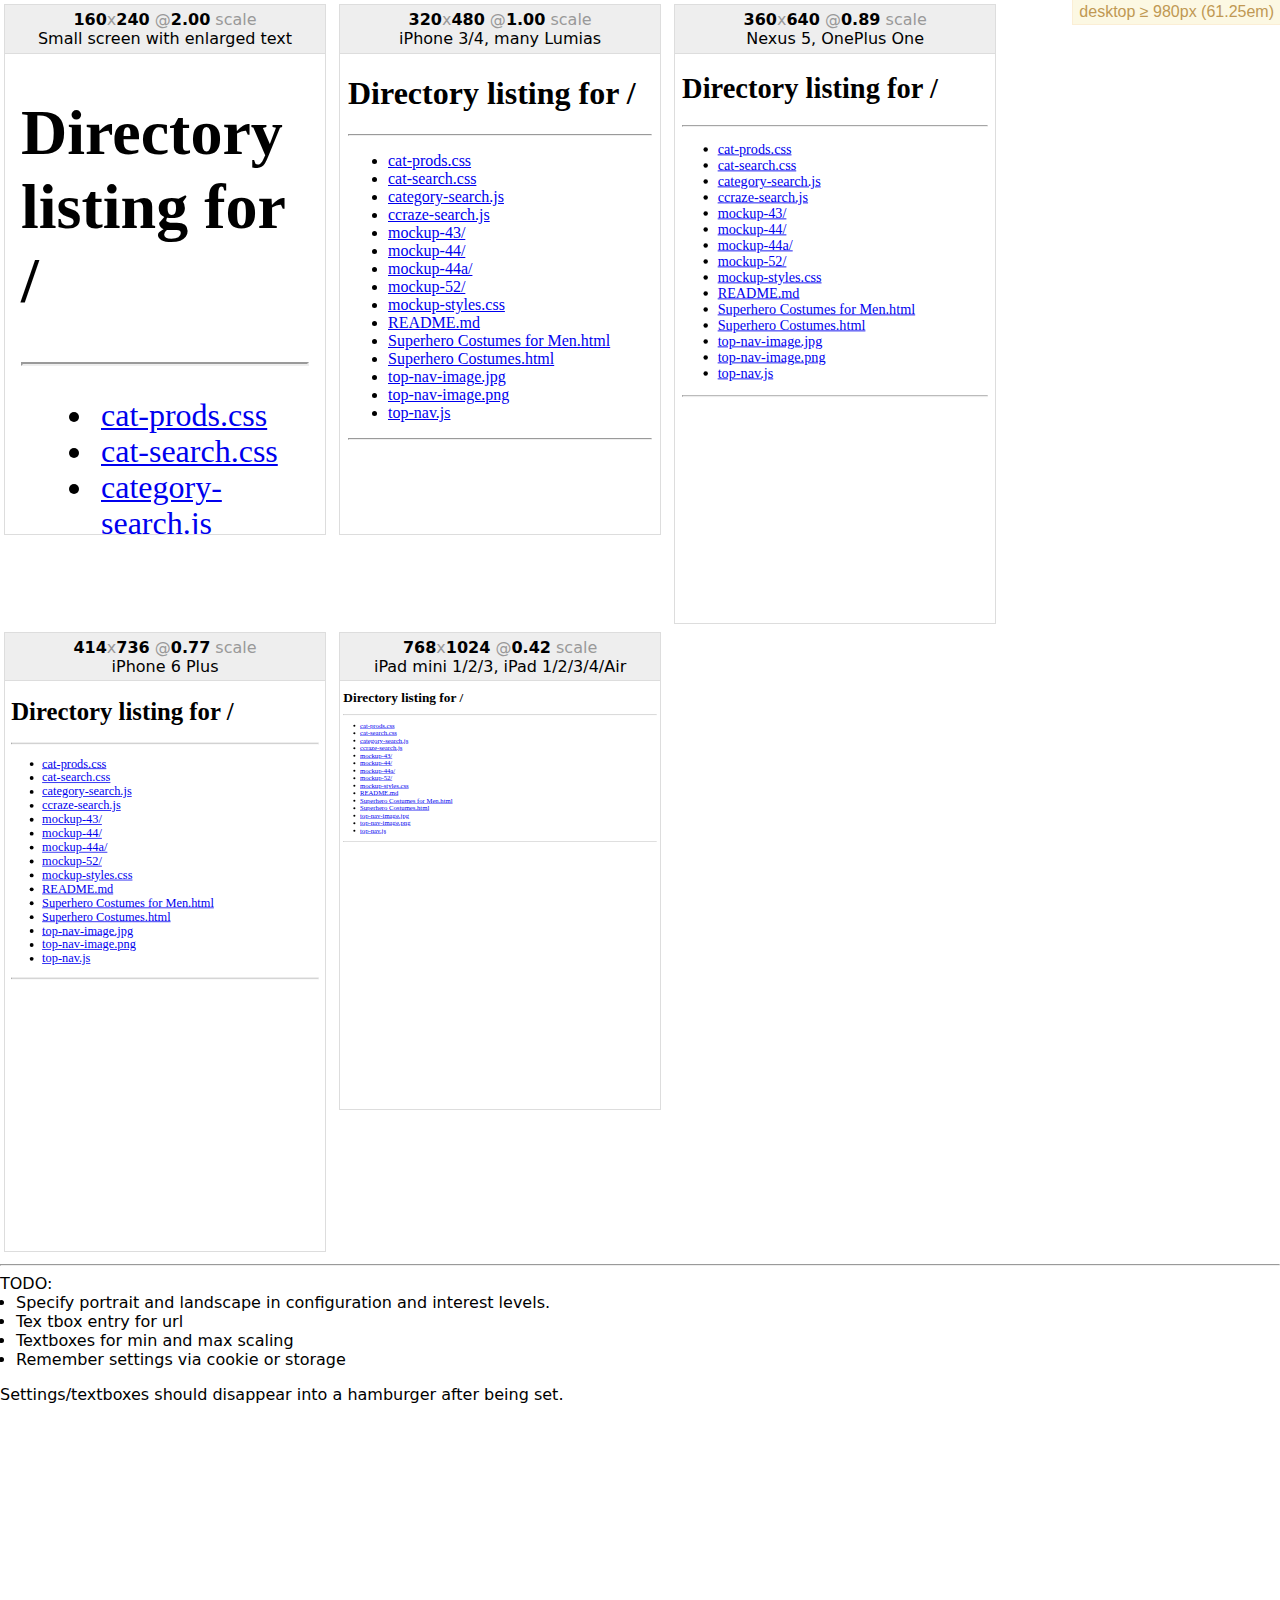
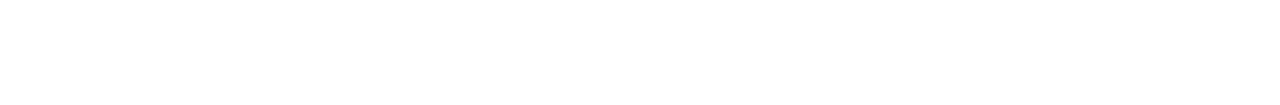
<file: mockup-52/footer/multiview.html>
<!DOCTYPE html>
<html>
  <head>
    <meta charset="UTF-8">
    <meta name="viewport" content="width=device-width, initial-scale=1">
    <title>Responsive Header Experiment</title>
    <link rel="stylesheet" href="css/app.css">
    <style>
      iframe {
        overflow: auto;
        display: inline-block;
        vertical-align: top;
        border: 0;
      }

      .view-container {
        display: inline-block;
        vertical-align: top;
        outline: 1px #ddd solid;
        width: 320px;
        margin: 5px;
        position: relative;
      }

      header {
        border-bottom: 1px #ddd solid;
        text-align: center;
        padding: .3em;
        background: #eee;
      }

      .dim .x,
      .dim .y,
      .dim .scale {
        font-weight: bold;
      }

      .dim .by {
        color: #999;
        font-weight: normal;
      }

      .dim .by:before,
      .dim .by:after {
        content: ' ';
        display: none;
        font-weight: normal;
      }

      .dim .scale:before {
        content: ' @';
        color: #999;
        font-weight: normal;
      }

      .dim .scale:after {
        content: ' scale';
        color: #999;
        font-weight: normal;
      }

      .dim .px {
        display: none;
        color: #999;
        font-weight: normal;
      }

      li {
        list-style: disc outside none;
        margin-left: 1em;
      }

    </style>
  </head>
  <body>
    <template id="tmpl1">
      <div class="view-container">
        <header>
          <div class="dim"><span class="x"></span><span class="px">px</span><span class="by">x</span><span class="y"></span><span class="px">px</span><span class="scale"></span>
          </div>
          <div class="name"></div>
        </header>
        <iframe class="viewer"></iframe>
      </div>
    </template>
    <div class="viewers"></div>
    <hr>
    <div class="more">TODO:
      <ul class="todo">
        <li>Specify portrait and landscape in configuration and interest levels.</li>
        <li>Tex tbox entry for url</li>
        <li>Textboxes for min and max scaling</li>
        <li>Remember settings via cookie or storage</li>
      </ul>
      <div class="notes">
        <p>Settings/textboxes should disappear into a hamburger after being set.</p>
      </div>
    </div>
    <!---->
    <!-- requisite jquery-->
    <!-- to continue supporting IE 8, we need to stay on jquery's 1.x branch-->
    <!---->
    <script src="https://cdnjs.cloudflare.com/ajax/libs/jquery/1.11.3/jquery.js"></script>
    <script>
      var iframes = [
        { dim: [160, 240],
          desc: 'Small screen with enlarged text',
          type: 'phone',
          interest: 1 },
        { dim: [320, 480],
          desc: 'iPhone 3/4, many Lumias',
          type: 'phone',
          interest: 1 },
        { dim: [360, 640],
          desc: 'Nexus 5, OnePlus One',
          type: 'phone',
          interest: 1 },
        { dim: [414, 736],
          desc: 'iPhone 6 Plus',
          type: 'phablet',
          interest: 1 },
        { dim: [504, 504],
          desc: 'Blackberry Passport',
          type: 'phablet',
          interest: 2 },
        { dim: [412, 690],
          desc: 'Nexus 6',
          type: 'phablet',
          interest: 2 },
        { dim: [768, 1024],
          desc: 'iPad mini 1/2/3, iPad 1/2/3/4/Air',
          type: 'tablet',
          interest: 1 },
        { dim: [800, 1280],
          desc: 'Galaxy Tabs',
          type: 'tablet',
          interest: 2 },
        { dim: [427, 240],
          desc: 'Google Glass',
          type: 'other',
          interest: 2 },
        { dim: [1920, 1080],
          desc: '17" VAIO',
          type: 'desktop',
          interest: 2 },
        { dim: [960, 1080],
          desc: '17" VAIO half-screen',
          type: 'desktop',
          interest: 2 },
        { dim: [1366, 768],
          desc: '15" laptop',
          type: 'desktop',
          interest: 2 },
      ];

      $(function () {
        //
        // create specified iframes, zooming larger ones so that the
        // max iframe width is 320px.
        //
        var tmpl = $('#tmpl1')[0].content,
            $viewers = $('.viewers'),
            $newContainer, viewer, height;

        iframes.forEach(function (iframe, index) {
          if (iframe.interest <= 1) {
            var scale = 320 / iframe.dim[0];

            $(tmpl)
              .find('.x').text(iframe.dim[0])
                .end()
              .find('.y').text(iframe.dim[1])
                .end()
              .find('.scale').text(scale.toFixed(2))
                .end()
              .find('.name').text(iframe.desc)
                .end()
              .find('.viewer')
                .attr('src', '/')
                .css({
                  width: iframe.dim[0] + 'px',
                  height: iframe.dim[1] + 'px',
                  transformOrigin: '0 0',
                  transform: `scale(${scale})`
                });

            $viewers.append(document.importNode(tmpl, true));

            $newContainer = $viewers.children().last();
            viewer = $newContainer.find('.viewer')[0];
            height = viewer.offsetTop + (viewer.offsetHeight * scale) + 'px';

            $newContainer.css({
              width: '320px',
              height: height
            });

          }
        });

        //
        // If there's a url in the url fragment, go there.
        //
        function examineHash () {
          var qs, i, pair, ret = {};

          qs = window.location.hash.substring(1);
          qs = qs.split('&').map(function (s) { return s.trim(); });

          for (i = 0; i < qs.length; i++) {
            pair = qs[i].split('=');
            ret[decodeURI(pair[0])] = decodeURI(pair[1]);
          }

          if (ret.url) {
            $('iframe').attr('src', ret.url);
          }
        }

        //
        // Examine the url now, as the dom is ready,
        // and examine it again whenever the hash changes.
        //
        examineHash();
        $(window).on('hashchange', examineHash);
      });
    </script>
  </body>
</html>
</file>
<file: mockup-52/footer/css/app.css>
@charset "UTF-8";
/*
 * For an idea about storing color progressions with sass maps:
 * [Sass Color Maps by Zach Green on CodePen](http://codepen.io/zgreen/blog/sass-color-maps)
 */
/*
** simple named colors,
** mostly ordered by color value.
*/
/*
** grays - numbered with the color digit(s) shared
** by all its rgb components.
*/
/*
** other numbered colors.
** without logical numbering at the moment.
** i'm not sure how to organize them.
** mostly i'm just trying to keep the list short by
** removing colors that i'm no longer using.
** higher numbers should represent "lighter" colors.
*/
/*
** semantically named colors.
*/
/*
** purpose-named colors
**
** TODO: Some of these colors need to be moved to an app-specific scss file.
*/
/*
 * fix box-sizing
 *
 * see also:
 * -- http://www.paulirish.com/2012/box-sizing-border-box-ftw/
 * -- https://css-tricks.com/inheriting-box-sizing-probably-slightly-better-best-practice/
 * -- https://css-tricks.com/box-sizing/
 *
 * this is in pre-normalize because normalize.css sets the box-sizing
 * property for some elements. I'll see later whether or not I like
 * those overrides. If not, then we'll move these box-sizing styles
 * to post-normalize.
 *
 */
html {
  -webkit-box-sizing: border-box;
          box-sizing: border-box; }

*,
*:before,
*:after {
  -webkit-box-sizing: inherit;
          box-sizing: inherit; }

/*! normalize.css v3.0.3 | MIT License | github.com/necolas/normalize.css */
/**
 * 1. Set default font family to sans-serif.
 * 2. Prevent iOS and IE text size adjust after device orientation change,
 *    without disabling user zoom.
 */
html {
  font-family: sans-serif;
  /* 1 */
  -ms-text-size-adjust: 100%;
  /* 2 */
  -webkit-text-size-adjust: 100%;
  /* 2 */ }

/**
 * Remove default margin.
 */
body {
  margin: 0; }

/* HTML5 display definitions
   ========================================================================== */
/**
 * Correct `block` display not defined for any HTML5 element in IE 8/9.
 * Correct `block` display not defined for `details` or `summary` in IE 10/11
 * and Firefox.
 * Correct `block` display not defined for `main` in IE 11.
 */
article,
aside,
details,
figcaption,
figure,
footer,
header,
hgroup,
main,
menu,
nav,
section,
summary {
  display: block; }

/**
 * 1. Correct `inline-block` display not defined in IE 8/9.
 * 2. Normalize vertical alignment of `progress` in Chrome, Firefox, and Opera.
 */
audio,
canvas,
progress,
video {
  display: inline-block;
  /* 1 */
  vertical-align: baseline;
  /* 2 */ }

/**
 * Prevent modern browsers from displaying `audio` without controls.
 * Remove excess height in iOS 5 devices.
 */
audio:not([controls]) {
  display: none;
  height: 0; }

/**
 * Address `[hidden]` styling not present in IE 8/9/10.
 * Hide the `template` element in IE 8/9/10/11, Safari, and Firefox < 22.
 */
[hidden],
template {
  display: none; }

/* Links
   ========================================================================== */
/**
 * Remove the gray background color from active links in IE 10.
 */
a {
  background-color: transparent; }

/**
 * Improve readability of focused elements when they are also in an
 * active/hover state.
 */
a:active,
a:hover {
  outline: 0; }

/* Text-level semantics
   ========================================================================== */
/**
 * Address styling not present in IE 8/9/10/11, Safari, and Chrome.
 */
abbr[title] {
  border-bottom: 1px dotted; }

/**
 * Address style set to `bolder` in Firefox 4+, Safari, and Chrome.
 */
b,
strong {
  font-weight: bold; }

/**
 * Address styling not present in Safari and Chrome.
 */
dfn {
  font-style: italic; }

/**
 * Address variable `h1` font-size and margin within `section` and `article`
 * contexts in Firefox 4+, Safari, and Chrome.
 */
h1 {
  font-size: 2em;
  margin: 0.67em 0; }

/**
 * Address styling not present in IE 8/9.
 */
mark {
  background: #ff0;
  color: #000; }

/**
 * Address inconsistent and variable font size in all browsers.
 */
small {
  font-size: 80%; }

/**
 * Prevent `sub` and `sup` affecting `line-height` in all browsers.
 */
sub,
sup {
  font-size: 75%;
  line-height: 0;
  position: relative;
  vertical-align: baseline; }

sup {
  top: -0.5em; }

sub {
  bottom: -0.25em; }

/* Embedded content
   ========================================================================== */
/**
 * Remove border when inside `a` element in IE 8/9/10.
 */
img {
  border: 0; }

/**
 * Correct overflow not hidden in IE 9/10/11.
 */
svg:not(:root) {
  overflow: hidden; }

/* Grouping content
   ========================================================================== */
/**
 * Address margin not present in IE 8/9 and Safari.
 */
figure {
  margin: 1em 40px; }

/**
 * Address differences between Firefox and other browsers.
 */
hr {
  -webkit-box-sizing: content-box;
          box-sizing: content-box;
  height: 0; }

/**
 * Contain overflow in all browsers.
 */
pre {
  overflow: auto; }

/**
 * Address odd `em`-unit font size rendering in all browsers.
 */
code,
kbd,
pre,
samp {
  font-family: monospace, monospace;
  font-size: 1em; }

/* Forms
   ========================================================================== */
/**
 * Known limitation: by default, Chrome and Safari on OS X allow very limited
 * styling of `select`, unless a `border` property is set.
 */
/**
 * 1. Correct color not being inherited.
 *    Known issue: affects color of disabled elements.
 * 2. Correct font properties not being inherited.
 * 3. Address margins set differently in Firefox 4+, Safari, and Chrome.
 */
button,
input,
optgroup,
select,
textarea {
  color: inherit;
  /* 1 */
  font: inherit;
  /* 2 */
  margin: 0;
  /* 3 */ }

/**
 * Address `overflow` set to `hidden` in IE 8/9/10/11.
 */
button {
  overflow: visible; }

/**
 * Address inconsistent `text-transform` inheritance for `button` and `select`.
 * All other form control elements do not inherit `text-transform` values.
 * Correct `button` style inheritance in Firefox, IE 8/9/10/11, and Opera.
 * Correct `select` style inheritance in Firefox.
 */
button,
select {
  text-transform: none; }

/**
 * 1. Avoid the WebKit bug in Android 4.0.* where (2) destroys native `audio`
 *    and `video` controls.
 * 2. Correct inability to style clickable `input` types in iOS.
 * 3. Improve usability and consistency of cursor style between image-type
 *    `input` and others.
 */
button,
html input[type="button"], input[type="reset"],
input[type="submit"] {
  -webkit-appearance: button;
  /* 2 */
  cursor: pointer;
  /* 3 */ }

/**
 * Re-set default cursor for disabled elements.
 */
button[disabled],
html input[disabled] {
  cursor: default; }

/**
 * Remove inner padding and border in Firefox 4+.
 */
button::-moz-focus-inner,
input::-moz-focus-inner {
  border: 0;
  padding: 0; }

/**
 * Address Firefox 4+ setting `line-height` on `input` using `!important` in
 * the UA stylesheet.
 */
input {
  line-height: normal; }

/**
 * It's recommended that you don't attempt to style these elements.
 * Firefox's implementation doesn't respect box-sizing, padding, or width.
 *
 * 1. Address box sizing set to `content-box` in IE 8/9/10.
 * 2. Remove excess padding in IE 8/9/10.
 */
input[type="checkbox"],
input[type="radio"] {
  -webkit-box-sizing: border-box;
          box-sizing: border-box;
  /* 1 */
  padding: 0;
  /* 2 */ }

/**
 * Fix the cursor style for Chrome's increment/decrement buttons. For certain
 * `font-size` values of the `input`, it causes the cursor style of the
 * decrement button to change from `default` to `text`.
 */
input[type="number"]::-webkit-inner-spin-button,
input[type="number"]::-webkit-outer-spin-button {
  height: auto; }

/**
 * 1. Address `appearance` set to `searchfield` in Safari and Chrome.
 * 2. Address `box-sizing` set to `border-box` in Safari and Chrome.
 */
input[type="search"] {
  -webkit-appearance: textfield;
  /* 1 */
  -webkit-box-sizing: content-box;
          box-sizing: content-box;
  /* 2 */ }

/**
 * Remove inner padding and search cancel button in Safari and Chrome on OS X.
 * Safari (but not Chrome) clips the cancel button when the search input has
 * padding (and `textfield` appearance).
 */
input[type="search"]::-webkit-search-cancel-button,
input[type="search"]::-webkit-search-decoration {
  -webkit-appearance: none; }

/**
 * Define consistent border, margin, and padding.
 */
fieldset {
  border: 1px solid #c0c0c0;
  margin: 0 2px;
  padding: 0.35em 0.625em 0.75em; }

/**
 * 1. Correct `color` not being inherited in IE 8/9/10/11.
 * 2. Remove padding so people aren't caught out if they zero out fieldsets.
 */
legend {
  border: 0;
  /* 1 */
  padding: 0;
  /* 2 */ }

/**
 * Remove default vertical scrollbar in IE 8/9/10/11.
 */
textarea {
  overflow: auto; }

/**
 * Don't inherit the `font-weight` (applied by a rule above).
 * NOTE: the default cannot safely be changed in Chrome and Safari on OS X.
 */
optgroup {
  font-weight: bold; }

/* Tables
   ========================================================================== */
/**
 * Remove most spacing between table cells.
 */
table {
  border-collapse: collapse;
  border-spacing: 0; }

td,
th {
  padding: 0; }

/*1* Some of these rules are scavenged css tidbits from David Walsh
     which he noted and lifted from HTML5 Boilerplate.
     http://davidwalsh.name/html5-boilerplate **/
html,
body {
  width: 100%;
  padding: 0;
  margin: 0;
  border: 0; }

html {
  height: 100%;
  /*
   * provide better cross-platform font selections
   * from fonts available in default os installations.
   */
  font-family: 'Clear Sans', Noto, Roboto, 'Helvetica Neue', Tahoma, Verdana, Oxygen-Sans, 'DejaVu Sans', Geneva, "Helvetica", Arial, sans-serif;
  /*
   * Whatever the browser/user think is a good default font size, that's
   * the right size to start with.
   */
  font-size: 100%;
  overflow-y: scroll;
  /*1* always show the scroll bar. avoid page jitters. */
  -webkit-text-size-adjust: 100%;
  /*1*/
  -ms-text-size-adjust: 100%;
  /*1*/ }

body {
  /*
   * If, as we do above, set the html element's font-size to 100%, then
   * for the body element, 1em should always be the same as 1rem.
   * Therefore, no need to use rem here, or to use rem with an em
   * fallback. ??
   */
  font-size: 1em;
  /*
   * for html/body sizing, see also:
   * http://camendesign.com/code/developpeurs_sans_frontieres
   */
  min-height: 100%; }

* {
  /*
   * Inherit our font-family to all elements,
   * Other font properties, e.g. size, should only be inheritied to
   * form elements, as defined in normalize.css.
   */
  font-family: inherit; }

ul,
li {
  list-style-type: none;
  margin: 0;
  padding: 0; }

img {
  -ms-interpolation-mode: bicubic; }

a {
  text-decoration: none; }
  a:hover,
  a:active {
    text-decoration: underline; }

.unselectable,
button,
.button {
  -moz-user-select: none;
  -webkit-user-select: none;
  -ms-user-select: none; }

.nowrap,
button,
.button {
  white-space: nowrap; }

.hidden {
  display: none !important; }

.clearfix:after {
  content: '';
  display: table;
  clear: both; }

.no-float {
  float: none !important; }

/*
** buttons css multi-stolen, but primarily from
** [purecss](http://purecss.io/buttons/)
*/
button,
.button {
  display: inline-block;
  position: relative;
  border: 0;
  margin: 1px;
  cursor: pointer;
  line-height: normal;
  text-decoration: none;
  text-align: center;
  padding: 0.4em 1em;
  font-size: 1rem;
  background-color: #e6e6e6;
  color: #000;
  vertical-align: middle;
  border-radius: 4px;
  -webkit-box-sizing: border-box;
          box-sizing: border-box;
  font-family: inherit;
  /*
  ** BEGIN various button color names
  */
  /*
  ** END various button colors
  */
  /*
  ** BEGIN various button sizes
  */
  /*
  ** END various button sizes
  */ }
  button.disabled,
  button.disabled:focus,
  button.disabled:hover,
  button.disabled:active,
  button[disabled],
  button[disabled]:focus,
  button[disabled]:hover,
  button[disabled]:active,
  .button.disabled,
  .button.disabled:focus,
  .button.disabled:hover,
  .button.disabled:active,
  .button[disabled],
  .button[disabled]:focus,
  .button[disabled]:hover,
  .button[disabled]:active {
    border: 0;
    background-image: none;
    opacity: .4;
    cursor: not-allowed;
    -webkit-box-shadow: none;
            box-shadow: none; }
  button:focus,
  button:hover,
  .button:focus,
  .button:hover {
    background-image: -webkit-gradient(linear, left top, left bottom, from(transparent), color-stop(80%, rgba(0, 0, 0, 0.05)), to(rgba(0, 0, 0, 0.2)));
    background-image: -webkit-linear-gradient(transparent, rgba(0, 0, 0, 0.05) 80%, rgba(0, 0, 0, 0.2));
    background-image: linear-gradient(transparent, rgba(0, 0, 0, 0.05) 80%, rgba(0, 0, 0, 0.2)); }
  button:active,
  button:hover,
  button:focus,
  .button:active,
  .button:hover,
  .button:focus {
    outline: 0 none; }
  button:active,
  .button:active {
    background-image: -webkit-gradient(linear, left top, left bottom, from(rgba(0, 0, 0, 0.2)), color-stop(20%, rgba(0, 0, 0, 0.05)), to(transparent));
    background-image: -webkit-linear-gradient(rgba(0, 0, 0, 0.2), rgba(0, 0, 0, 0.05) 20%, transparent);
    background-image: linear-gradient(rgba(0, 0, 0, 0.2), rgba(0, 0, 0, 0.05) 20%, transparent);
    -webkit-box-shadow: 0 0 0 1px rgba(0, 0, 0, 0.2) inset, 0 0 6px rgba(0, 0, 0, 0.4) inset;
            box-shadow: 0 0 0 1px rgba(0, 0, 0, 0.2) inset, 0 0 6px rgba(0, 0, 0, 0.4) inset; }
  button:after,
  .button:after {
    position: absolute;
    content: '';
    top: 0;
    right: 0;
    bottom: 0;
    left: 0;
    border-radius: 5px; }
  button.primary,
  .button.primary {
    color: white;
    background-color: #0078e7; }
  button.success,
  button.positive,
  .button.success,
  .button.positive {
    color: white;
    background-color: #1cb841; }
  button.neutral,
  .button.neutral {
    color: white;
    background-color: #42b8dd; }
  button.warning,
  button.negative,
  .button.warning,
  .button.negative {
    color: white;
    background-color: #df7514; }
  button.error,
  button.failure,
  button.danger,
  .button.error,
  .button.failure,
  .button.danger {
    color: white;
    background-color: #ca3c3c; }
  button.small,
  .button.small {
    font-size: .8em;
    padding: 0.4em 0.8em; }
  button.medium,
  .button.medium {
    font-size: 1.2em;
    padding: 0.6em 1.2em; }
  button.large,
  .button.large {
    font-size: 1.4em;
    padding: 0.7em 1.4em; }

/***
**** This grid is mostly stolen from
**** [PocketGrid](http://arnaudleray.github.io/pocketgrid/).
***/
.unselectable,
button,
.button {
  -moz-user-select: none;
  -webkit-user-select: none;
  -ms-user-select: none; }

.nowrap,
button,
.button {
  white-space: nowrap; }

.hidden {
  display: none !important; }

.clearfix:after {
  content: '';
  display: table;
  clear: both; }

.no-float {
  float: none !important; }

/*
 * Prerequisites:
 *   - we're relying on the `box-sizing: border-box` settings
 *     in the post-normalize script. without that, uncomment the
 *     following lines.
 *
 *   - if using an auto-prefixer, then you can delete the
 *     -webkit- and -moz- prefixed lines as well.
 * /
.block-group,
.block {
  &,
  &:after,
  &:before {
    -webkit-box-sizing: border-box;
    -moz-box-sizing: border-box;
    box-sizing: border-box;
  }
}
/**/
.block-group,
.grid-block-group {
  /* ul/li compatibility */
  padding: 0;
  list-style-type: none;
  margin: 0;
  /* Support nested grids */
  /* i don't think this will work `@extend`s. */ }
  .block-group:after,
  .grid-block-group:after {
    content: '';
    display: table;
    clear: both; }
  .block-group > .block-group,
  .block-group > .grid-block-group,
  .grid-block-group > .block-group,
  .grid-block-group > .grid-block-group {
    clear: none;
    float: left; }

.block,
.grid-block {
  float: left;
  width: 100%; }

/**
 * @mixin full-width-background
 *
 * Create a full width background for the parent element, using the provided
 * background specs.
 *
 * $background if probably a continuation of whatever you used for the element itself.
 * $position needs to be something other than static. If you don't provide an alternative value, we will make it relative.
 *
 * NO NO. This doesn't work. It creates a horizontal scrollbar on the window.
 *
 */
/*
 * For an idea about storing color progressions with sass maps:
 * [Sass Color Maps by Zach Green on CodePen](http://codepen.io/zgreen/blog/sass-color-maps)
 */
/*
** simple named colors,
** mostly ordered by color value.
*/
/*
** grays - numbered with the color digit(s) shared
** by all its rgb components.
*/
/*
** other numbered colors.
** without logical numbering at the moment.
** i'm not sure how to organize them.
** mostly i'm just trying to keep the list short by
** removing colors that i'm no longer using.
** higher numbers should represent "lighter" colors.
*/
/*
** semantically named colors.
*/
/*
** purpose-named colors
**
** TODO: Some of these colors need to be moved to an app-specific scss file.
*/
/*
** TODO: Take the variables defined at the top of the hamburger class,
**   and turn this into a mixin so that sizes and colors can be more
**   easily customized for each instance in an app or on a page.
*/
body:before {
  background-color: #FCF8E3;
  border-bottom: 1px solid #FBEED5;
  border-left: 1px solid #FBEED5;
  color: #C09853;
  font: small-caption;
  padding: 3px 6px;
  pointer-events: none;
  position: fixed;
  right: 0;
  top: 0;
  z-index: 100; }
  @media (min-width: 10em) {
    body:before {
      content: "tiny ≥ 160px (10em)"; } }
  @media (min-width: 15em) {
    body:before {
      content: "small ≥ 240px (15em)"; } }
  @media (min-width: 20em) {
    body:before {
      content: "mobile ≥ 320px (20em)"; } }
  @media (min-width: 30em) {
    body:before {
      content: "mobile-L ≥ 480px (30em)"; } }
  @media (min-width: 46.25em) {
    body:before {
      content: "tablet ≥ 740px (46.25em)"; } }
  @media (min-width: 61.25em) {
    body:before {
      content: "desktop ≥ 980px (61.25em)"; } }
  @media (min-width: 81.25em) {
    body:before {
      content: "wide ≥ 1300px (81.25em)"; } }
  @media (min-width: 120em) {
    body:before {
      content: "large ≥ 1920px (120em)"; } }

/**
 * This method of viewing and troubleshooting vertical alignment
 * issues was derived from an awesomely wonderful explanation of
 * vertical alignment factors and behaviors.
 * http://christopheraue.net/2014/03/05/vertical-align/
 */
.vertical-positioning-lines {
  z-index: 99;
  position: relative;
  /**
   * line colors
   */
  /**
   * line styles
   */
  /**
   * these inline-overlay styles need to be reused by all
   * `.vertical-positioning-lines` chidlren.
   */ }
  .vertical-positioning-lines .char, .vertical-positioning-lines .line, .vertical-positioning-lines .tooltip-box {
    display: inline-block;
    width: 100%;
    margin-right: -100%;
    position: relative; }
  .vertical-positioning-lines .line {
    display: inline-block;
    border: 0;
    border-top: 1px dashed #000;
    /**
     * line vertical positioning
     */ }
    .vertical-positioning-lines .line.top {
      border-color: powderblue;
      border-style: solid;
      vertical-align: top; }
    .vertical-positioning-lines .line.bottom {
      border-color: powderblue;
      border-style: solid;
      vertical-align: bottom; }
    .vertical-positioning-lines .line.middle {
      border-color: #d3d3d3;
      border-style: dotted;
      vertical-align: middle; }
    .vertical-positioning-lines .line.baseline {
      border-color: red;
      border-style: dashed;
      vertical-align: baseline; }
    .vertical-positioning-lines .line.text-top {
      border-color: #32cd32;
      border-style: dashed;
      vertical-align: text-top; }
    .vertical-positioning-lines .line.text-bottom {
      border-color: #32cd32;
      border-style: dashed;
      vertical-align: text-bottom; }
    .vertical-positioning-lines .line.sub {
      border-color: #daa520;
      border-style: dotted;
      vertical-align: sub; }
    .vertical-positioning-lines .line.super {
      border-color: #daa520;
      border-style: dotted;
      vertical-align: super; }
  .vertical-positioning-lines .tooltip-box {
    text-decoration: none;
    white-space: nowrap; }
    .vertical-positioning-lines .tooltip-box .tooltip {
      display: none;
      opacity: 0;
      background-color: rgba(238, 238, 238, 0.9);
      position: absolute;
      top: 100%;
      left: 50%;
      -webkit-transform: translateX(-50%);
          -ms-transform: translateX(-50%);
              transform: translateX(-50%);
      border: 3px rgba(230, 230, 230, 0.8) solid;
      padding: 0.3em 0.5em;
      border-radius: .3em; }
      .vertical-positioning-lines .tooltip-box .tooltip li {
        line-height: 1.2em; }
        .vertical-positioning-lines .tooltip-box .tooltip li .color {
          display: inline-block;
          height: 1em;
          width: 1em;
          vertical-align: middle;
          margin-right: .3em; }
          .vertical-positioning-lines .tooltip-box .tooltip li .color.top,
          .vertical-positioning-lines .tooltip-box .tooltip li .color.bottom {
            background-color: powderblue; }
          .vertical-positioning-lines .tooltip-box .tooltip li .color.text-top,
          .vertical-positioning-lines .tooltip-box .tooltip li .color.text-bottom {
            background-color: #32cd32; }
          .vertical-positioning-lines .tooltip-box .tooltip li .color.middle {
            background-color: #d3d3d3; }
          .vertical-positioning-lines .tooltip-box .tooltip li .color.baseline {
            background-color: red; }
          .vertical-positioning-lines .tooltip-box .tooltip li .color.sub,
          .vertical-positioning-lines .tooltip-box .tooltip li .color.super {
            background-color: #daa520; }
        .vertical-positioning-lines .tooltip-box .tooltip li .label {
          vertical-align: middle; }
  .vertical-positioning-lines:hover .tooltip {
    display: block;
    opacity: 1; }

body {
  /*
   * set our default transition parameters which can be inherited
   * by any descendants.
   *
   * I can't remember why I started setting these transition properties
   * with both shorthand and longhand property names. It may have been
   * related to inheritance problems, which I really haven't worked out
   * anyway. We can probably delete one of these transition definitions.
   */
  -webkit-transition: all 150ms ease-in-out 0s;
          transition: all 150ms ease-in-out 0s;
  -webkit-transition-property: all;
          transition-property: all;
  -webkit-transition-duration: 150ms;
          transition-duration: 150ms;
  -webkit-transition-timing-function: ease-in-out;
          transition-timing-function: ease-in-out;
  -webkit-transition-delay: 0;
          transition-delay: 0; }

/*
** If we keep these universal selector rules, then they should be moved into
** _post-normalize.scss. Along with the body padding rule above.
*/
* {
  -webkit-transition: inherit;
          transition: inherit;
  text-decoration: inherit; }

@media (max-width: 19.99em) {
  .nowrap {
    white-space: normal; } }

/**
 * Define app colors
 */
footer {
  /*
** For all media widths
*/ }
  footer .icon,
  footer .thumb,
  footer .bg {
    width: auto;
    height: auto; }
  footer .thumb {
    max-width: 6em;
    max-height: 7.2em; }
  footer .dotd .expando-target {
    text-align: center; }
    footer .dotd .expando-target a {
      display: table;
      margin: 0 auto;
      padding: .5em;
      text-decoration: none;
      white-space: nowrap;
      background: #fff;
      text-align: left; }
      footer .dotd .expando-target a.time-machine {
        color: #551a8b; }
      footer .dotd .expando-target a .cell {
        display: table-cell;
        vertical-align: middle;
        white-space: normal; }
        footer .dotd .expando-target a .cell.brag {
          font-size: 200%;
          line-height: 1;
          color: orange;
          -webkit-transform: skewY(-10deg);
              -ms-transform: skewY(-10deg);
                  transform: skewY(-10deg);
          font-weight: bold; }
        footer .dotd .expando-target a .cell.image .thumb {
          padding: 0 0.2em; }
        footer .dotd .expando-target a .cell.text .title {
          color: #333; }
        footer .dotd .expando-target a .cell.text .pricing .regular {
          color: #999;
          text-decoration: line-through;
          padding-top: .2em; }
        footer .dotd .expando-target a .cell.text .pricing .deal {
          font-weight: bold;
          color: orange;
          padding-top: .2em; }
      footer .dotd .expando-target a:hover {
        -webkit-box-shadow: inset 0 0 0.5em #551a8b;
                box-shadow: inset 0 0 0.5em #551a8b; }
        footer .dotd .expando-target a:hover .cell.text .title {
          text-decoration: underline; }
  footer .cart .expando-target {
    text-align: center; }
    footer .cart .expando-target .actions {
      margin-left: -0.5em;
      margin-right: -0.5em;
      margin-bottom: 0.3em; }
      footer .cart .expando-target .actions a.button {
        text-decoration: none; }
        footer .cart .expando-target .actions a.button.checkout img.icon {
          height: 1em;
          vertical-align: middle;
          opacity: .8; }
        footer .cart .expando-target .actions a.button.checkout .label {
          vertical-align: baseline; }
    footer .cart .expando-target .items {
      display: inline-block;
      text-align: left; }
      footer .cart .expando-target .items .item {
        padding: .5em;
        background: #fff;
        display: block; }
        footer .cart .expando-target .items .item > a {
          display: table;
          text-decoration: none;
          color: #333;
          text-align: left; }
          footer .cart .expando-target .items .item > a > .image {
            display: table-cell;
            vertical-align: middle;
            text-align: center;
            *width: 6em;
            max-width: 6em; }
          footer .cart .expando-target .items .item > a > .info {
            display: table-cell;
            vertical-align: middle; }
            footer .cart .expando-target .items .item > a > .info .line {
              margin-bottom: 0.3em; }
            footer .cart .expando-target .items .item > a > .info .itemnum {
              color: #666; }
            footer .cart .expando-target .items .item > a > .info .in-stock {
              color: #7cba13;
              font-weight: bold; }
            footer .cart .expando-target .items .item > a > .info .out-of-stock {
              color: #6f2121;
              font-weight: bold; }
            footer .cart .expando-target .items .item > a > .info .prices .our-price {
              font-weight: bold;
              color: #1cb841; }
        footer .cart .expando-target .items .item:hover {
          -webkit-box-shadow: inset 0 0 0.5em #551a8b;
                  box-shadow: inset 0 0 0.5em #551a8b; }
          footer .cart .expando-target .items .item:hover .title {
            text-decoration: underline; }
  footer .events .expando-target {
    text-align: center; }
    footer .events .expando-target li {
      display: inline-block;
      position: relative;
      margin: 0 auto 0.3em;
      background-color: #ffb329;
      border: 1px solid rgba(0, 0, 0, 0.8);
      padding: .5em;
      text-align: left;
      border-radius: 3px;
      background-clip: padding-box; }
    footer .events .expando-target .count {
      position: relative;
      vertical-align: middle;
      display: inline-block;
      *display: inline;
      zoom: 1;
      width: 1.65em;
      height: 1.65em;
      background-color: #e69500;
      font-family: serif;
      font-weight: bold;
      color: white;
      -webkit-text-stroke: 1px black;
      text-shadow: 3px 3px 0 black, -1px -1px 0 black, 1px -1px 0 black, -1px 1px 0 black, 1px 1px 0 black;
      -webkit-transform: rotate(-10deg);
          -ms-transform: rotate(-10deg);
              transform: rotate(-10deg);
      border-radius: 50%;
      background-clip: padding-box;
      font-size: 2em;
      line-height: 1.65em;
      text-align: center;
      border: 1px solid black;
      -webkit-box-shadow: 0 0 5px black, inset 0 0 5px black;
              box-shadow: 0 0 5px black, inset 0 0 5px black;
      z-index: 1; }
    footer .events .expando-target .right {
      position: relative;
      display: inline-block;
      *display: inline;
      zoom: 1;
      vertical-align: bottom;
      text-align: left;
      padding-bottom: 0.3125em;
      color: black; }
      footer .events .expando-target .right .middle {
        position: relative;
        display: inline-block;
        *display: inline;
        zoom: 1;
        font-size: .7em;
        background: rgba(255, 255, 255, 0.4) none repeat scroll 0% 0%;
        -webkit-box-shadow: 0 0 10px rgba(255, 255, 255, 0.7);
                box-shadow: 0 0 10px rgba(255, 255, 255, 0.7);
        border-radius: 5px;
        background-clip: padding-box; }
      footer .events .expando-target .right .holiday {
        position: relative;
        font-size: 1.7em;
        font-weight: bold;
        -webkit-text-stroke: 1px black;
        border-radius: 10px;
        background-clip: padding-box;
        /* z-index: 1; */
        background: rgba(255, 255, 255, 0.5) none repeat scroll 0% 0%;
        -webkit-box-shadow: 0 0 15px rgba(255, 255, 255, 0.9);
                box-shadow: 0 0 15px rgba(255, 255, 255, 0.9); }
    footer .events .expando-target .bg {
      position: absolute;
      bottom: 0;
      right: 0;
      max-height: 100%;
      max-width: 100%;
      *height: 3.3em; }
  footer .fav-cats .expando-target {
    line-height: 1.3; }
    footer .fav-cats .expando-target li a {
      display: block;
      line-height: 1.5;
      padding: 0 0.3em;
      color: #551a8b;
      text-decoration: none; }
      footer .fav-cats .expando-target li a:hover {
        background-color: #e0c9f5;
        -webkit-box-shadow: 0 0 0.5em #551a8b;
                box-shadow: 0 0 0.5em #551a8b; }
  footer .more-shopping .expando-target ul {
    padding: .3em 0; }
  footer .csr .expando-target a,
  footer .help .expando-target a {
    color: #551a8b;
    text-decoration: underline; }
    footer .csr .expando-target a:hover,
    footer .help .expando-target a:hover {
      background-color: #e0c9f5;
      -webkit-box-shadow: 0 6px 4px -4px #ae73e5, 0 -6px 4px -4px #ae73e5;
              box-shadow: 0 6px 4px -4px #ae73e5, 0 -6px 4px -4px #ae73e5;
      text-decoration: none;
      padding: 0.2em 0.4em;
      margin: -0.2em -0.4em; }
  footer .copyright {
    font-size: 14.4px;
    font-size: 0.9rem;
    text-align: center;
    padding: 0.5em;
    color: #222;
    background-color: #7c26cb;
    background-color: rgba(111, 34, 182, 0.1); }
  footer {
    font-size: 0;
    padding-bottom: 48px;
    padding-bottom: 3rem; }
  footer ul.links {
    border-top: 4px #7c26cb solid;
    border-color: rgba(111, 34, 182, 0.8);
    display: inline-block;
    width: 100%;
    font-size: 16px;
    font-size: 1rem;
    vertical-align: top; }
    footer ul.links > li {
      border-bottom: 1px #6f22b6 solid;
      -webkit-box-shadow: inset 0 0 3px #6f22b6;
              box-shadow: inset 0 0 3px #6f22b6; }
      footer ul.links > li:last-of-type {
        border-bottom: 0; }
      footer ul.links > li > .expando,
      footer ul.links > li > a {
        display: block;
        height: 100%;
        position: relative;
        /* for icon/bg positioning */
        background-color: #551a8b;
        color: #fff;
        padding: 0.5em;
        width: 100%; }
        footer ul.links > li > .expando img.icon,
        footer ul.links > li > a img.icon {
          display: inline-block;
          height: 1.1em;
          padding-right: .5em;
          vertical-align: middle; }
        footer ul.links > li > .expando span.label,
        footer ul.links > li > a span.label {
          display: inline-block;
          white-space: normal;
          vertical-align: middle; }
        footer ul.links > li > .expando:before,
        footer ul.links > li > a:before {
          content: '';
          background-image: url("../img/iconfinder/miu/circle_next_arrow_disclosure_32px_white.png");
          background-size: 1em;
          background-position: 100% 50%;
          background-repeat: no-repeat;
          display: block;
          position: absolute;
          top: 0;
          right: 0.5em;
          bottom: 0;
          left: 0; }
        footer ul.links.other > li > a:before {
          display: none;
        }
        footer ul.links > li > .expando:hover,
        footer ul.links > li > a:hover {
          background-color: rgba(85, 26, 139, 0.8); }
  footer .expando {
    outline: 0;
    /* fight the dotted outline that sometimes gets placed
                 by the browser after clicking the trigger element. */ }
  footer .expando-target {
    height: 0;
    overflow: hidden;
    text-align: left; }
    footer .expando-target .box {
      padding: 0.5em; }
    footer .expando-target .available {
      display: none; }
    footer .expando-target .field {
      padding-bottom: 1em; }
      footer .expando-target .field label {
        display: block;
        width: 100%;
        color: #999; }
      footer .expando-target .field input[type="text"],
      footer .expando-target .field select {
        width: 100%;
        padding: .3em; }
      footer .expando-target .field input[type="submit"] {
        width: 100%;
        -webkit-box-shadow: 0 0 0.2em #666;
                box-shadow: 0 0 0.2em #666;
        padding-right: 0;
        padding-left: 0; }
  footer .order-status input:hover,
  footer .order-status input:focus,
  footer .order-status input[type]:hover,
  footer .order-status input[type]:focus,
  footer .order-status select:hover,
  footer .order-status select:focus,
  footer .shipping-calc input:hover,
  footer .shipping-calc input:focus,
  footer .shipping-calc input[type]:hover,
  footer .shipping-calc input[type]:focus,
  footer .shipping-calc select:hover,
  footer .shipping-calc select:focus {
    -webkit-box-shadow: 0 0 0.5em #551a8b;
            box-shadow: 0 0 0.5em #551a8b; }
  @media (max-width: 14.99em) {
    footer .secondary-text {
      display: none; }
    footer .links img.icon {
      display: none; }
    footer .cart .expando-target .items .item > a {
      display: block;
      text-align: center; }
      footer .cart .expando-target .items .item > a > .image,
      footer .cart .expando-target .items .item > a > .info {
        display: inline-block; } }
  @media (max-width: 19.99em) {
    footer .dotd .expando-target a {
      display: block;
      white-space: normal;
      text-align: center; }
      footer .dotd .expando-target a .cell {
        display: inline-block; } }
  @media (min-width: 46.25em) {
    footer {
      display: block;
      max-width: 90%;
      margin: 0 auto; }
    footer ul.links > li {
      -webkit-box-shadow: none;
              box-shadow: none;
      border: 0; }
      footer ul.links > li > .expando:before {
        display: none; }
      footer ul.links > li .expando-target {
        height: auto; }
    footer ul.links.other {
      width: 100%;
      background-color: rgba(124, 38, 203, 0.4);
      padding: 0.5em;
      text-align: center; }
      footer ul.links.other > li {
        display: inline; }
        footer ul.links.other > li a {
          display: inline;
          background: none;
          color: black; } }
  @media (min-width: 46.25em) and (max-width: 119.99em) {
    footer {
      font-size: 0; }
    footer ul.links {
      width: 50%;
      padding: 0.5em 0; }
      footer ul.links.more-shopping {
        padding-right: 0.25em; }
      footer ul.links.resources {
        padding-left: 0.25em; } }
  @media (min-width: 120em) {
    footer ul.links {
      display: block;
      width: auto;
      border: 0;
      font-size: 0; }
      footer ul.links > li {
        font-size: 16px;
        font-size: 1rem;
        display: inline-block;
        width: 25%;
        vertical-align: top;
        border-bottom: 0; } }
/*# sourceMappingURL=app.css.map */
</file>
